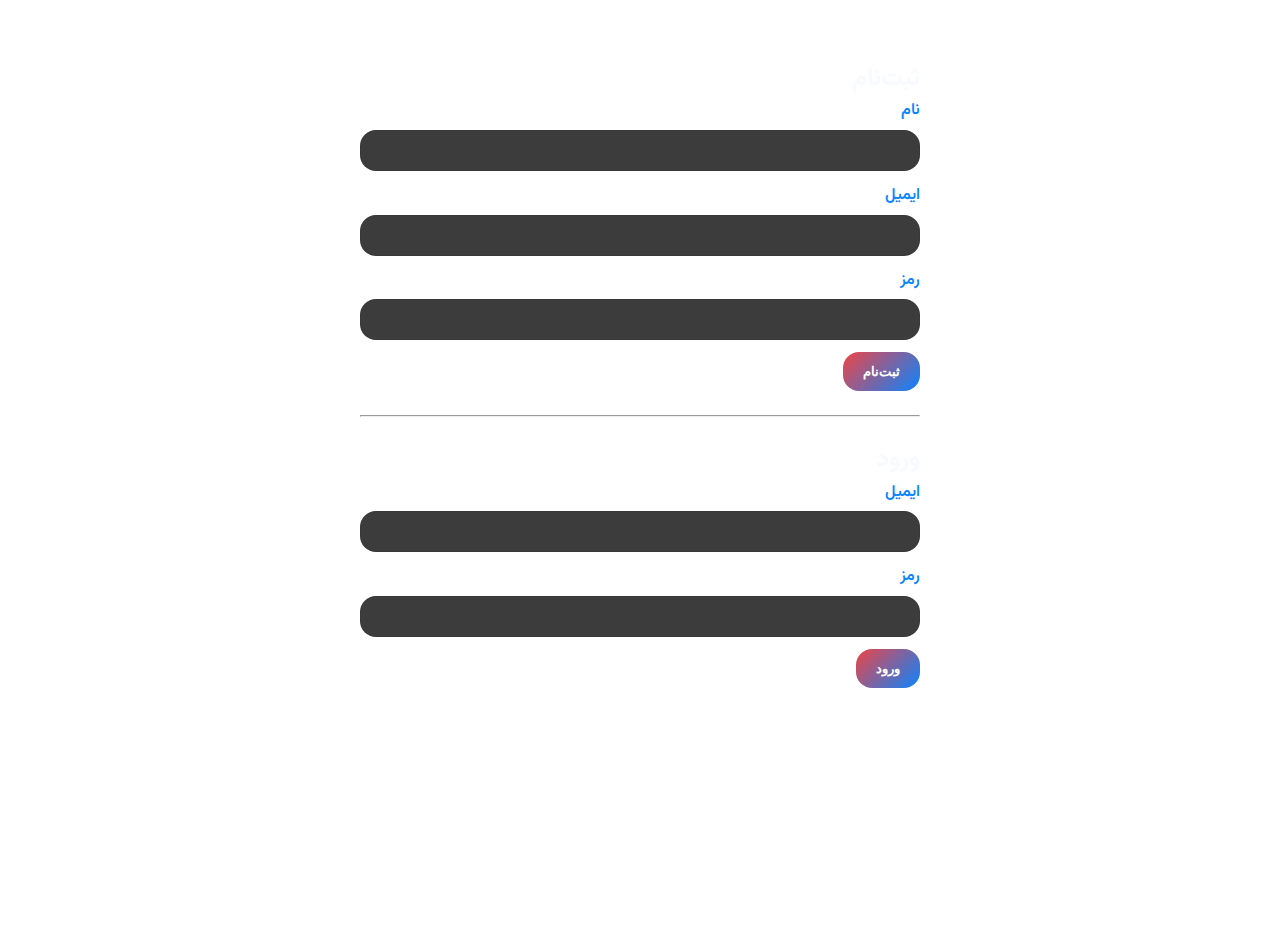
<file: auth.html>
<!doctype html>
<html lang="fa" dir="rtl">
<head>
  <meta charset="utf-8" />
  <meta name="viewport" content="width=device-width,initial-scale=1" />
  <title>ثبت‌نام / ورود</title>
  <link href="https://fonts.googleapis.com/css2?family=Vazirmatn:wght@300;400;600;700&display=swap" rel="stylesheet">
  <link rel="stylesheet" href="styles.css">
</head>
<body>
  <main style="max-width:600px;margin:40px auto;padding:20px;">
    <h2>ثبت‌نام</h2>
    <form id="registerForm">
      <label>نام</label><input name="name" required>
      <label>ایمیل</label><input name="email" type="email" required>
      <label>رمز</label><input name="password" type="password" required>
      <button type="submit" class="btn-primary">ثبت‌نام</button>
      <p id="regResult" class="muted"></p>
    </form>

    <hr style="margin:24px 0">

    <h2>ورود</h2>
    <form id="loginForm">
      <label>ایمیل</label><input name="email" type="email" required>
      <label>رمز</label><input name="password" type="password" required>
      <button type="submit" class="btn-primary">ورود</button>
      <p id="loginResult" class="muted"></p>
    </form>
  </main>

  <script>
    document.getElementById('registerForm')?.addEventListener('submit', async (e)=>{
      e.preventDefault();
      const data = Object.fromEntries(new FormData(e.target).entries());
      const res = await fetch('/api/register',{method:'POST',headers:{'Content-Type':'application/json'},body:JSON.stringify(data)});
      const j = await res.json();
      document.getElementById('regResult').textContent = res.ok ? 'ثبت‌نام موفق' : (j.error||'خطا');
    });
    document.getElementById('loginForm')?.addEventListener('submit', async (e)=>{
      e.preventDefault();
      const data = Object.fromEntries(new FormData(e.target).entries());
      const res = await fetch('/api/login',{method:'POST',headers:{'Content-Type':'application/json'},body:JSON.stringify(data)});
      const j = await res.json();
      document.getElementById('loginResult').textContent = res.ok ? 'ورود موفق' : (j.error||'خطا');
    });
  </script>
</body>
</html>
</file>
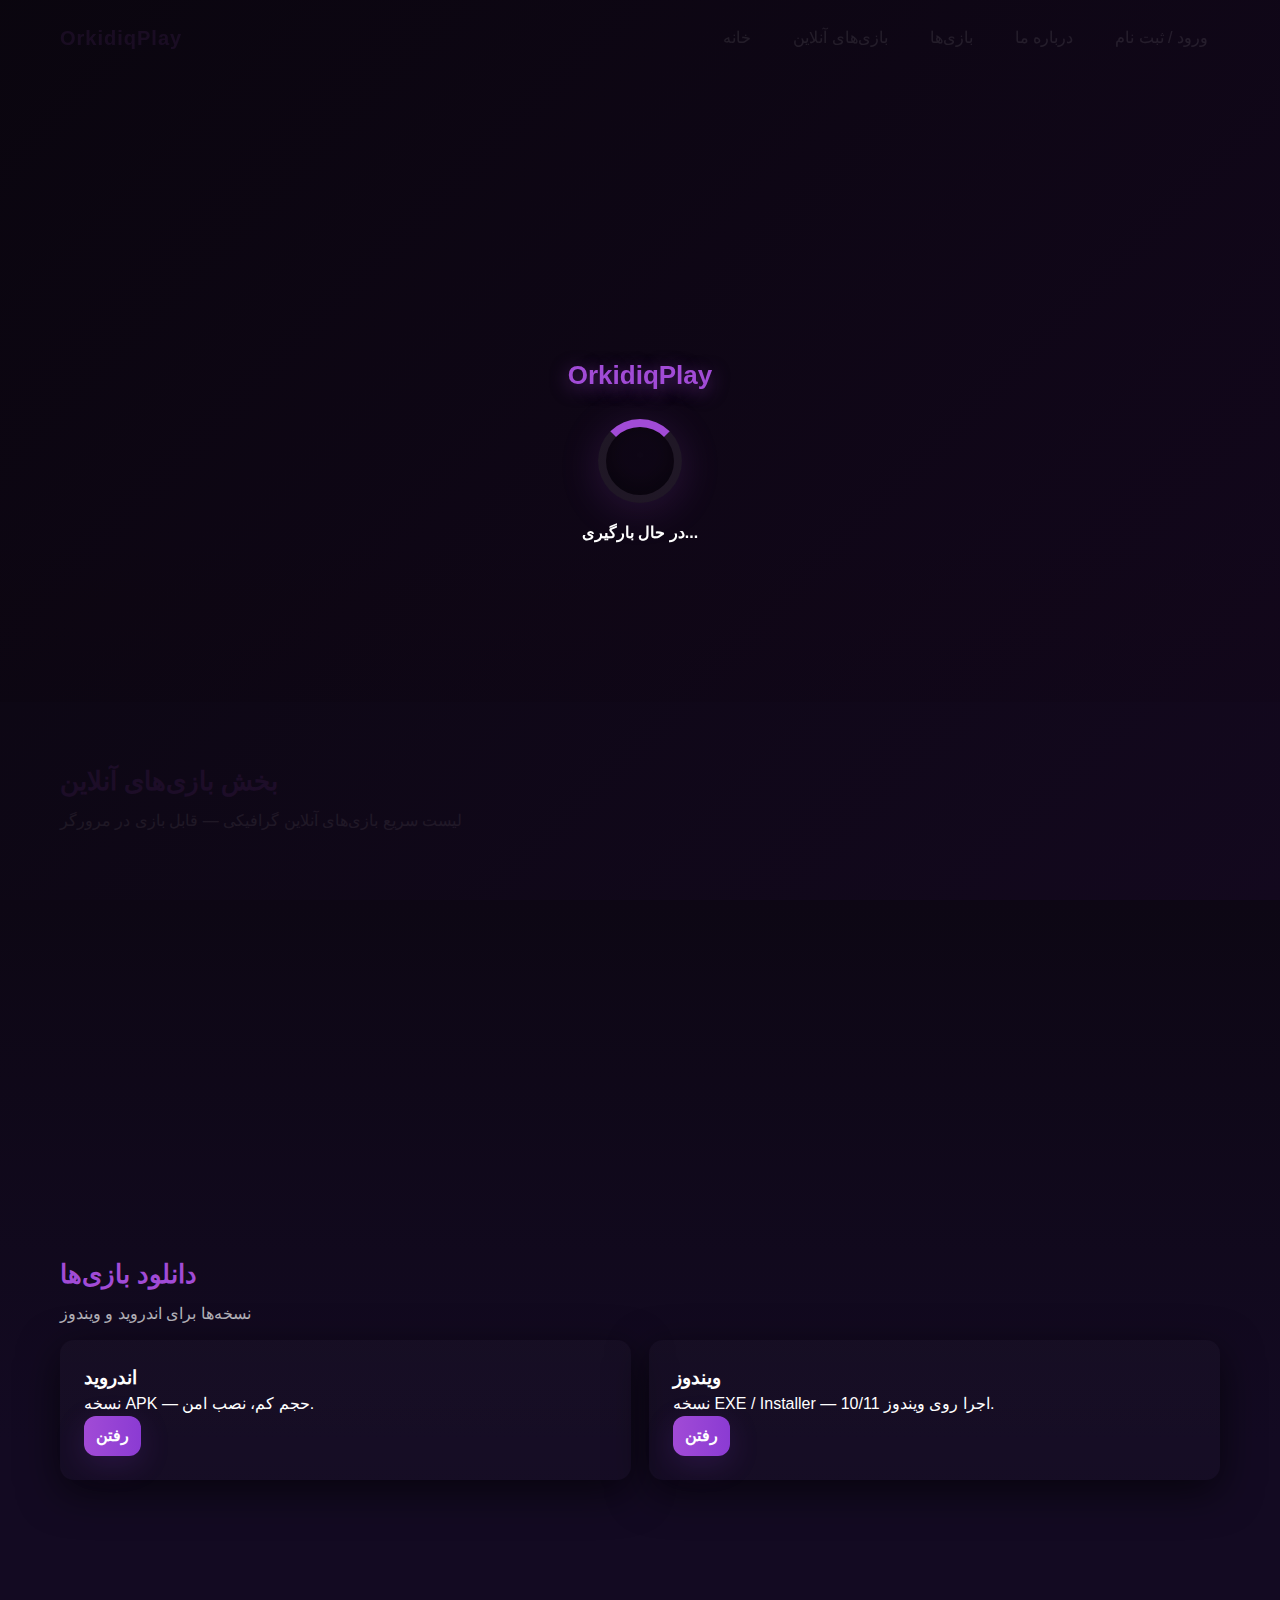
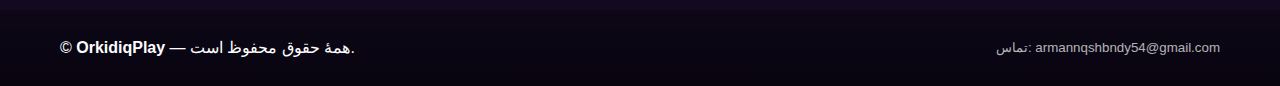
<file: index1.html>
<!doctype html>
<html lang="fa">
<head>
  <meta charset="utf-8">
  <meta name="viewport" content="width=device-width, initial-scale=1">
  <title>OrkidiqPlay — خانه</title>
  <link rel="stylesheet" href="style.css">
</head>
<body>
  <!-- Loader -->
  <div class="loader">
    <div class="loader-inner">
      <div class="loader-title">OrkidiqPlay</div>
      <div class="spinner"></div>
      <div class="loader-text">در حال بارگیری...</div>
    </div>
  </div>

  <!-- Header -->
  <header class="site-header">
    <div class="container">
      <div class="logo">OrkidiqPlay</div>
      <nav class="main-nav">
        <a href="#">خانه</a>
        <a href="#online">بازی‌های آنلاین</a>
        <a href="#games">بازی‌ها</a>
        <a href="#">درباره ما</a>
        <a href="login/login.html">ورود / ثبت نام</a>
      </nav>
      <button class="menu-btn" aria-label="باز کردن منو">☰</button>
    </div>
  </header>

  <main>
    <!-- Hero -->
    <section id="home" class="hero">
      <div class="hero-overlay"></div>
      <div class="hero-content container">
        <h1>به OrkidiqPlay خوش آمدید</h1>
        <p>مرجع بهترین بازی‌های آنلاین — نسخه‌های اندروید و ویندوز. وارد دنیای گرافیکی و جذاب ما شوید.</p>
        <div class="hero-actions">
          <a class="btn" href="#online">بازی‌های آنلاین</a>
          <a class="btn ghost" href="#games">دانلود بازی‌ها</a>
        </div>
      </div>
    </section>

    <!-- Online Games -->
    <section id="online" class="section">
      <div class="container">
        <h2>بخش بازی‌های آنلاین</h2>
        <p class="muted">لیست سریع بازی‌های آنلاین گرافیکی — قابل بازی در مرورگر</p>

        <div class="grid games-grid">
          <article class="game-card">
            <div class="thumb"><img src="./bgg.png" alt="Night 100" width="350" height="150"></div>
            <h3>Night 100 <mark>BETA</mark></h3>
            <p>بازی داستانی شب صد ام نسخه بتا</p>
            <div class="tags"><span>ویندوز</span><span>دو بعدی</span><span>اکشن</span><span>داستانی</span></div>
            <a class="btn small" href="night100/darkness.html" target="_blank">شروع بازی</a>
          </article>

          <article class="game-card">
            <div class="thumb"><img src="./adamkruner.png" alt="Admak RunnerX" width="350" height="150"></div>
            <h3>Admak RunnerX</h3>
            <p>دویدن، پرش و جمع‌آوری امتیازها.</p>
            <div class="tags"><span>ویندوز</span><span>دو بعدی</span><span>چالشی</span></div>
            <a class="btn small" href="adamak/temple.html" target="_blank">شروع بازی</a>
          </article>

          <article class="game-card">
            <div class="thumb"><img src="./carbgg.png" alt="car 2d" width="350" height="150"></div>
            <h3>Road Racer</h3>
            <p>سبقت بگیر، گاز بده، امتیاز بگیر.</p>
            <div class="tags"><span>ویندوز</span><span>دو بعدی</span><span>ماشینی</span></div>
            <a class="btn small" href="car/car2d.html" target="_blank">شروع بازی</a>
          </article>
        </div>
      </div>
    </section>

    <!-- Downloads -->
    <section id="games" class="section pb-large">
      <div class="container">
        <h2>دانلود بازی‌ها</h2>
        <p class="muted">نسخه‌ها برای اندروید و ویندوز</p>
        <div class="split">
          <div class="card os-card">
            <h3>اندروید</h3>
            <p>نسخه APK — حجم کم، نصب امن.</p>
            <a class="btn small" target="_blank" href="games/android.html">رفتن</a>
          </div>

          <div class="card os-card">
            <h3>ویندوز</h3>
            <p>نسخه EXE / Installer — اجرا روی ویندوز 10/11.</p>
            <a class="btn small" target="_blank" href="games/window.html">رفتن</a>
          </div>
        </div>
      </div>
    </section>
  </main>

  <footer class="site-footer">
    <div class="container">
      <p>© <strong>OrkidiqPlay</strong> — همهٔ حقوق محفوظ است.</p>
      <small class="muted">تماس: armannqshbndy54@gmail.com</small>
    </div>
  </footer>

  <!-- Scripts -->
  <script>
    // Loader
    setTimeout(() => {
      document.querySelector('.loader').classList.add('loaded');
    }, 5000);

    // Mobile Menu
    const btn = document.querySelector('.menu-btn');
    const nav = document.querySelector('.main-nav');
    btn?.addEventListener('click', () => nav.classList.toggle('open'));
  </script>

  <script>
    document.addEventListener('DOMContentLoaded', () => {
      const nav = document.querySelector('.main-nav');
      const userData = JSON.parse(localStorage.getItem('user'));

      if (userData && nav) {
        nav.innerHTML = `
          <a href="#">خانه</a>
          <a href="#online">بازی‌های آنلاین</a>
          <a href="#games">بازی‌ها</a>
          <a href="#">درباره ما</a>
          <div class="user-menu" style="position:relative; display:inline-block;">
            <span class="user-button" style="cursor:pointer;">👤 ${userData.username}</span>
            <div class="user-dropdown" style="display:none; position:absolute; right:0; background:rgba(0,0,0,0.9); padding:10px; border-radius:8px;">
              <a href="login/panel.html" style="color:#fff; text-decoration:none; display:block; margin-bottom:5px;">پنل کاربری</a>
              <a href="#" id="logoutBtn" style="color:#fff; text-decoration:none; display:block;">خروج</a>
            </div>
          </div>`;

        const userButton = nav.querySelector('.user-button');
        const userDropdown = nav.querySelector('.user-dropdown');

        userButton.addEventListener('click', () => {
          userDropdown.style.display = userDropdown.style.display === 'none' ? 'block' : 'none';
        });

        nav.querySelector('#logoutBtn').addEventListener('click', e => {
          e.preventDefault();
          localStorage.removeItem('user');
          location.reload();
        });
      }
    });
  </script>
</body>
</html>
</file>
<file: styles.css>
/* =======================================================
   رزومه حرفه‌ای — سبک مینیمال با رنگ‌های ایرانی
   فونت: Vazirmatn
   شامل کارت‌ها، گرید، فرم، انیمیشن
   ======================================================= */

/* ================= ROOT VARIABLES ================= */
:root {
  --font-base: "Vazirmatn", system-ui, sans-serif;
  --iran-green: #26d19e;
  --iran-red: #ef4444;
  --iran-blue: #0a84ff;
  --text-color: #f7faff;
  --muted: #64748b;
  --bg: #f8fafc;
  --card-bg: #3f3d3d59;
  --radius: 16px;
  --shadow-sm: 0 8px 20px rgba(0, 0, 0, 0.06);
  --shadow-md: 0 12px 40px rgba(0, 0, 0, 0.08);
  --ease: cubic-bezier(.2, .9, .25, 1);
}

/* ================= BASE ================= */
* {
  box-sizing: border-box;
  margin: 0;
  padding: 0;
}

html,
body {
     user-select: none; /* برای مرورگرهای مدرن */
  -webkit-user-select: none; /* برای Safari و Chrome */
  -moz-user-select: none; /* برای Firefox */
  -ms-user-select: none; /* برای IE/Edge قدیمی */
  width: 100%;
  min-height: 100vh;
  font-family: var(--font-base);
  background: transparent;
  /* پس‌زمینه توسط .back12 کنترل می‌شود */
  color: var(--text-color);
  line-height: 1.6;
  scroll-behavior: smooth;
  position: relative;
}

/* همه عناصر بلاک به پس‌زمینه نزدیک باشند */
body>* {
  position: relative;
  z-index: 1;
}

img {
  width: 100%;
  border-radius: var(--radius);
}

/* ================= HEADER ================= */
.header {
  background: rgba(73, 69, 69, 0.493);
  backdrop-filter: blur(12px);
  padding: 20px 0;
  box-shadow: var(--shadow-sm);
  position: sticky;
  top: 0;
  z-index: 50;
}

.header-container {
  display: flex;
  justify-content: space-between;
  align-items: center;
  max-width: 1100px;
  margin: auto;
  padding: 0 20px;
}

.logo {
  font-weight: 700;
  color: var(--iran-blue);
  font-size: 24px;
}

.nav-list {
  list-style: none;
  display: flex;
  gap: 18px;
}

.nav-list a {
  color: var(--text-color);
  text-decoration: none;
  font-weight: 500;
  padding: 6px 12px;
  border-radius: 12px;
  transition: all .3s var(--ease);
}

.nav-list a:hover {
  background: rgba(18, 78, 137, 0.1);
  transform: translateY(-2px);
}

/* ================= HERO ================= */
.hero {
  display: flex;
  justify-content: space-between;
  align-items: center;
  max-width: 1100px;
  margin: 40px auto;
  padding: 40px 20px;
}

.hero-text h2 {
  display: none;
  font-size: 36px;
  margin-bottom: 12px;
  color: var(--iran-blue);
}

.hero-text p {
  font-size: 16px;
  color: var(--muted);
  margin-bottom: 16px;
}

/* اسپینر */
.spinner {
  background-image: linear-gradient(135deg, rgb(186, 66, 255), rgb(0, 225, 255));
  width: 100px;
  height: 100px;
  animation: spinning 1.7s linear infinite;
  border-radius: 50%;
  filter: blur(1px);
  box-shadow: 0px -5px 20px 0px rgb(186, 66, 255), 0px 5px 20px 0px rgb(0, 225, 255);
}

.spinner1 {
  background-color: rgb(36, 36, 36);
  width: 100px;
  height: 100px;
  border-radius: 50%;
  filter: blur(10px);
}

@keyframes spinning {
  to {
    transform: rotate(360deg);
  }
}

/* ================= CARDS ================= */
.card {
  background: var(--card-bg);
  border-radius: var(--radius);
  padding: 24px;
  margin: 24px 0;
  box-shadow: var(--shadow-sm);
  animation: fadeUp .7s var(--ease) forwards;
}

.card h2 {
  color: var(--iran-green);
  margin-bottom: 14px;
  font-size: 20px;
}

/* ================= SKILLS ================= */
.skills-grid {
  display: grid;
  grid-template-columns: repeat(auto-fit, minmax(140px, 1fr));
  gap: 12px;
}

.skills-grid li {
  background: rgba(73, 69, 69, 0.493);
  padding: 12px;
  text-align: center;
  font-weight: 600;
  border-radius: var(--radius);
  box-shadow: var(--shadow-sm);
  transition: .3s var(--ease);
  text-decoration: none;
  list-style: none;
}

.skills-grid li:hover {
  transform: translateY(-4px);
  background: rgba(19, 121, 91, 0.1);
}

/* ================= PROJECTS ================= */
#custom-projects .projects-wrapper {
  display: flex;
  gap: 20px;
  flex-wrap: wrap;
  justify-content: space-between;
}

#custom-projects .custom-project {
  flex: 1 1 calc(33.333% - 20px);
  background: #f5f5f5;
  border-radius: 10px;
  overflow: hidden;
  display: flex;
  flex-direction: column;
  transition: transform 0.3s ease;
}

#custom-projects .custom-project:hover {
  transform: translateY(-5px);
}

#custom-projects .custom-project iframe {
  width: 100%;
  height: 200px;
  border: none;
}

#custom-projects .project-header {
  font-weight: 600;
  font-size: 1.1rem;
  padding: 10px;
  background: #007bff;
  color: white;
  text-align: center;
}

#custom-projects .project-footer {
  padding: 10px;
  font-size: 0.9rem;
  display: flex;
  flex-direction: column;
  gap: 5px;
}

/* Responsive for mobile */
@media screen and (max-width: 900px) {
  #custom-projects .custom-project {
    flex: 1 1 calc(50% - 20px);
  }
}

@media screen and (max-width: 600px) {
  #custom-projects .custom-project {
    flex: 1 1 100%;
  }
}

/* Mobile menu toggle */
.header nav {
  display: flex;
}

.header nav ul {
  display: flex;
  gap: 20px;
}

.header .menu-toggle {
  display: none;
  cursor: pointer;
}

.header nav.mobile-active ul {
  display: flex;
  flex-direction: column;
  gap: 10px;
}

/* Responsive menu button */
@media screen and (max-width: 768px) {
  .header nav {
    display: none;
  }

  .header .menu-toggle {
    display: block;
  }

  .header nav.mobile-active {
    display: block;
    position: absolute;
    top: 60px;
    right: 0;
    background: #fff;
    width: 200px;
    box-shadow: 0 5px 15px rgba(0, 0, 0, 0.2);
    padding: 10px;
    border-radius: 10px;
  }
}

/* ================= CONTACT ================= */
form label {
  display: block;
  font-weight: 600;
  margin-bottom: 6px;
  color: var(--iran-blue);
}

form input,
form textarea {
  width: 100%;
  padding: 12px;
  border-radius: var(--radius);
  border: 1px solid rgba(0, 0, 0, 0.06);
  margin-bottom: 12px;
  transition: all .3s var(--ease);
  background-color: #3c3c3c;
  color: white;
}

form input:focus,
form textarea:focus {
  outline: none;
  box-shadow: var(--shadow-md);
  transform: translateY(-2px);
}

/* دکمه اصلی */
.btn-primary {
  background: linear-gradient(135deg, var(--iran-red), var(--iran-blue));
  color: #fff;
  padding: 12px 20px;
  border: none;
  border-radius: var(--radius);
  cursor: pointer;
  font-weight: 600;
  transition: all .3s var(--ease);
}

.btn-primary:hover {
  transform: translateY(-3px) scale(1.03);
  box-shadow: var(--shadow-md);
}

.btn-pulse {
  position: relative;
  overflow: hidden;
}

.btn-pulse::before {
  content: "";
  position: absolute;
  inset: 0;
  background: radial-gradient(circle at 10% 10%, rgba(255, 255, 255, 0.15), rgba(255, 255, 255, 0));
  opacity: 0;
  transition: opacity .35s;
}

.btn-pulse:hover::before {
  opacity: 1;
}

/* ================= FOOTER ================= */
.site-footer {
  text-align: center;
  padding: 28px 20px;
  margin-top: 40px;
  color: var(--muted);
}

/* ================= ANIMATIONS ================= */
@keyframes fadeUp {
  0% {
    opacity: 0;
    transform: translateY(20px);
  }

  100% {
    opacity: 1;
    transform: none;
  }
}

.fade-up {
  opacity: 0;
  transform: translateY(20px);
  animation: fadeUp .7s var(--ease) forwards;
}

.fade-up.delay-1 {
  animation-delay: .1s;
}

.fade-up.delay-2 {
  animation-delay: .2s;
}

.fade-up.delay-3 {
  animation-delay: .3s;
}

/* ================= MEDIA QUERIES ================= */
@media(max-width:900px) {
  .hero {
    flex-direction: column;
    text-align: center;
    gap: 20px;
  }

  .nav-list {
    flex-direction: column;
    gap: 12px;
    margin-top: 12px;
  }
}

@media(max-width:600px) {
  .skills-grid {
    grid-template-columns: 1fr;
  }

  .projects-grid {
    grid-template-columns: 1fr;
  }
}

/* ================= BACKGROUND ================= */
/* From Uiverse.io by csemszepp */
.back12 {
  position: fixed;
  top: 0;
  left: 0;
  z-index: -1;
  width: 100%;
  min-height: 100vh;
  --s: 200px;
  --c1: #1d1d1d;
  --c2: #4e4f51;
  --c3: #3c3c3c;
  background: repeating-conic-gradient(from 30deg,
      #0000 0 120deg,
      var(--c3) 0 180deg) calc(0.5 * var(--s)) calc(0.5 * var(--s) * 0.577),
    repeating-conic-gradient(from 30deg,
      var(--c1) 0 60deg,
      var(--c2) 0 120deg,
      var(--c3) 0 180deg);
  background-size: var(--s) calc(var(--s) * 0.577);
}

/* ================= LOADER FULLSCREEN ================= */
.loader-wrapper {
  position: fixed;
  top: 0;
  left: 0;
  width: 100%;
  height: 100%;
  background: rgba(0, 0, 0, 0.5);
  /* شیشه‌ای */
  backdrop-filter: blur(8px);
  display: flex;
  flex-direction: column;
  justify-content: center;
  align-items: center;
  z-index: 9999;
}

/* لودر اصلی (از کد شما) */
.loader {
  width: 48px;
  height: 48px;
  background: #353535;
  display: block;
  margin: 20px auto;
  position: relative;
  box-sizing: border-box;
  animation: rotationBack 1s ease-in-out infinite reverse;
}

.loader::before {
  content: '';
  box-sizing: border-box;
  left: 0;
  top: 0;
  transform: rotate(45deg);
  position: absolute;
  width: 48px;
  height: 48px;
  background: #2e2e2e;
  box-shadow: 0 0 5px rgba(0, 0, 0, 0.15);
}

.loader::after {
  content: '';
  box-sizing: border-box;
  width: 32px;
  height: 32px;
  border-radius: 50%;
  position: absolute;
  left: 50%;
  top: 50%;
  background: rgb(0, 0, 0);
  transform: translate(-50%, -50%);
  box-shadow: 0 0 5px rgba(0, 0, 0, 0.15);
}

@keyframes rotationBack {
  0% {
    transform: rotate(0deg);
  }

  100% {
    transform: rotate(-360deg);
  }
}

/* متن زیر لودر */
.loader-text {
  color: #ffffff;
  font-size: 16px;
  font-weight: 600;
  font-family: 'Vazirmatn', sans-serif;
  margin-top: 15px;
  text-shadow: 0 0 8px rgba(0, 0, 0, 0.5);
}

/* From Uiverse.io by Nawsome */
.wheel-and-hamster {
  --dur: 1s;
  position: relative;
  width: 12em;
  height: 12em;
  font-size: 14px;
}

.wheel,
.hamster,
.hamster div,
.spoke {
  position: absolute;
}

.wheel,
.spoke {
  border-radius: 50%;
  top: 0;
  left: 0;
  width: 100%;
  height: 100%;
}

.wheel {
  background: radial-gradient(100% 100% at center, hsla(0, 0%, 60%, 0) 47.8%, hsl(0, 0%, 60%) 48%);
  z-index: 2;
}

.hamster {
  animation: hamster var(--dur) ease-in-out infinite;
  top: 50%;
  left: calc(50% - 3.5em);
  width: 7em;
  height: 3.75em;
  transform: rotate(4deg) translate(-0.8em, 1.85em);
  transform-origin: 50% 0;
  z-index: 1;
}

.hamster__head {
  animation: hamsterHead var(--dur) ease-in-out infinite;
  background: hsl(30, 90%, 55%);
  border-radius: 70% 30% 0 100% / 40% 25% 25% 60%;
  box-shadow: 0 -0.25em 0 hsl(30, 90%, 80%) inset,
    0.75em -1.55em 0 hsl(30, 90%, 90%) inset;
  top: 0;
  left: -2em;
  width: 2.75em;
  height: 2.5em;
  transform-origin: 100% 50%;
}

.hamster__ear {
  animation: hamsterEar var(--dur) ease-in-out infinite;
  background: hsl(0, 90%, 85%);
  border-radius: 50%;
  box-shadow: -0.25em 0 hsl(30, 90%, 55%) inset;
  top: -0.25em;
  right: -0.25em;
  width: 0.75em;
  height: 0.75em;
  transform-origin: 50% 75%;
}

.hamster__eye {
  animation: hamsterEye var(--dur) linear infinite;
  background-color: hsl(0, 0%, 0%);
  border-radius: 50%;
  top: 0.375em;
  left: 1.25em;
  width: 0.5em;
  height: 0.5em;
}

.hamster__nose {
  background: hsl(0, 90%, 75%);
  border-radius: 35% 65% 85% 15% / 70% 50% 50% 30%;
  top: 0.75em;
  left: 0;
  width: 0.2em;
  height: 0.25em;
}

.hamster__body {
  animation: hamsterBody var(--dur) ease-in-out infinite;
  background: hsl(30, 90%, 90%);
  border-radius: 50% 30% 50% 30% / 15% 60% 40% 40%;
  box-shadow: 0.1em 0.75em 0 hsl(30, 90%, 55%) inset,
    0.15em -0.5em 0 hsl(30, 90%, 80%) inset;
  top: 0.25em;
  left: 2em;
  width: 4.5em;
  height: 3em;
  transform-origin: 17% 50%;
  transform-style: preserve-3d;
}

.hamster__limb--fr,
.hamster__limb--fl {
  clip-path: polygon(0 0, 100% 0, 70% 80%, 60% 100%, 0% 100%, 40% 80%);
  top: 2em;
  left: 0.5em;
  width: 1em;
  height: 1.5em;
  transform-origin: 50% 0;
}

.hamster__limb--fr {
  animation: hamsterFRLimb var(--dur) linear infinite;
  background: linear-gradient(hsl(30, 90%, 80%) 80%, hsl(0, 90%, 75%) 80%);
  transform: rotate(15deg) translateZ(-1px);
}

.hamster__limb--fl {
  animation: hamsterFLLimb var(--dur) linear infinite;
  background: linear-gradient(hsl(30, 90%, 90%) 80%, hsl(0, 90%, 85%) 80%);
  transform: rotate(15deg);
}

.hamster__limb--br,
.hamster__limb--bl {
  border-radius: 0.75em 0.75em 0 0;
  clip-path: polygon(0 0, 100% 0, 100% 30%, 70% 90%, 70% 100%, 30% 100%, 40% 90%, 0% 30%);
  top: 1em;
  left: 2.8em;
  width: 1.5em;
  height: 2.5em;
  transform-origin: 50% 30%;
}

.hamster__limb--br {
  animation: hamsterBRLimb var(--dur) linear infinite;
  background: linear-gradient(hsl(30, 90%, 80%) 90%, hsl(0, 90%, 75%) 90%);
  transform: rotate(-25deg) translateZ(-1px);
}

.hamster__limb--bl {
  animation: hamsterBLLimb var(--dur) linear infinite;
  background: linear-gradient(hsl(30, 90%, 90%) 90%, hsl(0, 90%, 85%) 90%);
  transform: rotate(-25deg);
}

.hamster__tail {
  animation: hamsterTail var(--dur) linear infinite;
  background: hsl(0, 90%, 85%);
  border-radius: 0.25em 50% 50% 0.25em;
  box-shadow: 0 -0.2em 0 hsl(0, 90%, 75%) inset;
  top: 1.5em;
  right: -0.5em;
  width: 1em;
  height: 0.5em;
  transform: rotate(30deg) translateZ(-1px);
  transform-origin: 0.25em 0.25em;
}

.spoke {
  animation: spoke var(--dur) linear infinite;
  background: radial-gradient(100% 100% at center, hsl(0, 0%, 60%) 4.8%, hsla(0, 0%, 60%, 0) 5%),
    linear-gradient(hsla(0, 0%, 55%, 0) 46.9%, hsl(0, 0%, 65%) 47% 52.9%, hsla(0, 0%, 65%, 0) 53%) 50% 50% / 99% 99% no-repeat;
}

/* Animations */
@keyframes hamster {

  from,
  to {
    transform: rotate(4deg) translate(-0.8em, 1.85em);
  }

  50% {
    transform: rotate(0) translate(-0.8em, 1.85em);
  }
}

@keyframes hamsterHead {

  from,
  25%,
  50%,
  75%,
  to {
    transform: rotate(0);
  }

  12.5%,
  37.5%,
  62.5%,
  87.5% {
    transform: rotate(8deg);
  }
}

@keyframes hamsterEye {

  from,
  90%,
  to {
    transform: scaleY(1);
  }

  95% {
    transform: scaleY(0);
  }
}

@keyframes hamsterEar {

  from,
  25%,
  50%,
  75%,
  to {
    transform: rotate(0);
  }

  12.5%,
  37.5%,
  62.5%,
  87.5% {
    transform: rotate(12deg);
  }
}

@keyframes hamsterBody {

  from,
  25%,
  50%,
  75%,
  to {
    transform: rotate(0);
  }

  12.5%,
  37.5%,
  62.5%,
  87.5% {
    transform: rotate(-2deg);
  }
}

@keyframes hamsterFRLimb {

  from,
  25%,
  50%,
  75%,
  to {
    transform: rotate(50deg) translateZ(-1px);
  }

  12.5%,
  37.5%,
  62.5%,
  87.5% {
    transform: rotate(-30deg) translateZ(-1px);
  }
}

@keyframes hamsterFLLimb {

  from,
  25%,
  50%,
  75%,
  to {
    transform: rotate(-30deg);
  }

  12.5%,
  37.5%,
  62.5%,
  87.5% {
    transform: rotate(50deg);
  }
}

@keyframes hamsterBRLimb {

  from,
  25%,
  50%,
  75%,
  to {
    transform: rotate(-60deg) translateZ(-1px);
  }

  12.5%,
  37.5%,
  62.5%,
  87.5% {
    transform: rotate(20deg) translateZ(-1px);
  }
}

@keyframes hamsterBLLimb {

  from,
  25%,
  50%,
  75%,
  to {
    transform: rotate(20deg);
  }

  12.5%,
  37.5%,
  62.5%,
  87.5% {
    transform: rotate(-60deg);
  }
}

@keyframes hamsterTail {

  from,
  25%,
  50%,
  75%,
  to {
    transform: rotate(30deg) translateZ(-1px);
  }

  12.5%,
  37.5%,
  62.5%,
  87.5% {
    transform: rotate(10deg) translateZ(-1px);
  }
}

@keyframes spoke {
  from {
    transform: rotate(0);
  }

  to {
    transform: rotate(-1turn);
  }
}

/* From Uiverse.io by BlackisPlay */
#ghost {
  position: relative;
  scale: 0.8;
}

#red {
  animation: upNDown infinite 0.5s;
  position: relative;
  width: 140px;
  height: 140px;
  display: grid;
  grid-template-columns: repeat(14, 1fr);
  grid-template-rows: repeat(14, 1fr);
  grid-column-gap: 0px;
  grid-row-gap: 0px;
  grid-template-areas:
    "a1  a2  a3  a4  a5  top0  top0  top0  top0  a10 a11 a12 a13 a14"
    "b1  b2  b3  top1 top1 top1 top1 top1 top1 top1 top1 b12 b13 b14"
    "c1 c2 top2 top2 top2 top2 top2 top2 top2 top2 top2 top2 c13 c14"
    "d1 top3 top3 top3 top3 top3 top3 top3 top3 top3 top3 top3 top3 d14"
    "e1 top3 top3 top3 top3 top3 top3 top3 top3 top3 top3 top3 top3 e14"
    "f1 top3 top3 top3 top3 top3 top3 top3 top3 top3 top3 top3 top3 f14"
    "top4 top4 top4 top4 top4 top4 top4 top4 top4 top4 top4 top4 top4 top4"
    "top4 top4 top4 top4 top4 top4 top4 top4 top4 top4 top4 top4 top4 top4"
    "top4 top4 top4 top4 top4 top4 top4 top4 top4 top4 top4 top4 top4 top4"
    "top4 top4 top4 top4 top4 top4 top4 top4 top4 top4 top4 top4 top4 top4"
    "top4 top4 top4 top4 top4 top4 top4 top4 top4 top4 top4 top4 top4 top4"
    "top4 top4 top4 top4 top4 top4 top4 top4 top4 top4 top4 top4 top4 top4"
    "st0 st0 an4 st1 an7 st2 an10 an10 st3 an13 st4 an16 st5 st5"
    "an1 an2 an3 an5 an6 an8 an9 an9 an11 an12 an14 an15 an17 an18";
}

@keyframes upNDown {

  0%,
  49% {
    transform: translateY(0px);
  }

  50%,
  100% {
    transform: translateY(-10px);
  }
}

#top0,
#top1,
#top2,
#top3,
#top4,
#st0,
#st1,
#st2,
#st3,
#st4,
#st5 {
  background-color: rgb(0, 225, 255);
}

#top0 {
  grid-area: top0;
}

#top1 {
  grid-area: top1;
}

#top2 {
  grid-area: top2;
}

#top3 {
  grid-area: top3;
}

#top4 {
  grid-area: top4;
}

#st0 {
  grid-area: st0;
}

#st1 {
  grid-area: st1;
}

#st2 {
  grid-area: st2;
}

#st3 {
  grid-area: st3;
}

#st4 {
  grid-area: st4;
}

#st5 {
  grid-area: st5;
}

#an1 {
  grid-area: an1;
  animation: flicker0 infinite 0.5s;
}

#an18 {
  grid-area: an18;
  animation: flicker0 infinite 0.5s;
}

#an2 {
  grid-area: an2;
  animation: flicker1 infinite 0.5s;
}

#an17 {
  grid-area: an17;
  animation: flicker1 infinite 0.5s;
}

#an3 {
  grid-area: an3;
  animation: flicker1 infinite 0.5s;
}

#an16 {
  grid-area: an16;
  animation: flicker1 infinite 0.5s;
}

#an4 {
  grid-area: an4;
  animation: flicker1 infinite 0.5s;
}

#an15 {
  grid-area: an15;
  animation: flicker1 infinite 0.5s;
}

#an6 {
  grid-area: an6;
  animation: flicker0 infinite 0.5s;
}

#an12 {
  grid-area: an12;
  animation: flicker0 infinite 0.5s;
}

#an7 {
  grid-area: an7;
  animation: flicker0 infinite 0.5s;
}

#an13 {
  grid-area: an13;
  animation: flicker0 infinite 0.5s;
}

#an9 {
  grid-area: an9;
  animation: flicker1 infinite 0.5s;
}

#an10 {
  grid-area: an10;
  animation: flicker1 infinite 0.5s;
}

#an8 {
  grid-area: an8;
  animation: flicker0 infinite 0.5s;
}

#an11 {
  grid-area: an11;
  animation: flicker0 infinite 0.5s;
}

@keyframes flicker0 {

  0%,
  49% {
    background-color: rgb(0, 119, 255);
  }

  50%,
  100% {
    background-color: transparent;
  }
}

@keyframes flicker1 {

  0%,
  49% {
    background-color: transparent;
  }

  50%,
  100% {
    background-color: rgb(0, 89, 255);
  }
}

#eye {
  width: 40px;
  height: 50px;
  position: absolute;
  top: 30px;
  left: 10px;
}

#eye::before {
  content: "";
  background-color: white;
  width: 20px;
  height: 50px;
  transform: translateX(10px);
  display: block;
  position: absolute;
}

#eye::after {
  content: "";
  background-color: white;
  width: 40px;
  height: 30px;
  transform: translateY(10px);
  display: block;
  position: absolute;
}

#eye1 {
  width: 40px;
  height: 50px;
  position: absolute;
  top: 30px;
  right: 30px;
}

#eye1::before {
  content: "";
  background-color: white;
  width: 20px;
  height: 50px;
  transform: translateX(10px);
  display: block;
  position: absolute;
}

#eye1::after {
  content: "";
  background-color: white;
  width: 40px;
  height: 30px;
  transform: translateY(10px);
  display: block;
  position: absolute;
}

#pupil {
  width: 20px;
  height: 20px;
  background-color: blue;
  position: absolute;
  top: 50px;
  left: 10px;
  z-index: 1;
  animation: eyesMovement infinite 3s;
}

#pupil1 {
  width: 20px;
  height: 20px;
  background-color: blue;
  position: absolute;
  top: 50px;
  right: 50px;
  z-index: 1;
  animation: eyesMovement infinite 3s;
}

@keyframes eyesMovement {

  0%,
  49% {
    transform: translateX(0px);
  }

  50%,
  99% {
    transform: translateX(10px);
  }

  100% {
    transform: translateX(0px);
  }
}

#shadow {
  background-color: black;
  width: 140px;
  height: 140px;
  position: absolute;
  border-radius: 50%;
  transform: rotateX(80deg);
  filter: blur(20px);
  top: 80%;
  animation: shadowMovement infinite 0.5s;
}

@keyframes shadowMovement {

  0%,
  49% {
    opacity: 0.5;
  }

  50%,
  100% {
    opacity: 0.2;
  }
}

.project-preview {
  position: relative;
  height: 180px;
  background: transparent;
  cursor: pointer;
}

.show-btn {
  position: absolute;
  inset: 0;
  background: rgba(0, 0, 0, 0.6);
  color: white;
  font-size: 18px;
  display: flex;
  align-items: center;
  justify-content: center;
  opacity: 0;
  transform: scale(0.95);
  transition: all 0.25s ease;
  border-radius: 12px;
}

.project-preview:hover .show-btn {
  opacity: 1;
  transform: scale(1);
}




.preview-box {
  position: relative;
  height: 150px;
  overflow: hidden;
  cursor: pointer;
}

.preview-box iframe {
  width: 150%;
  height: 100%;
  border: none;
  pointer-events: none;
  transform: scale(0.7);
  transform-origin: top right;
}

.preview-overlay {
  position: absolute;
  inset: 0;
  background: rgba(0, 0, 0, 0.4);
  color: white;
  font-weight: bold;
  display: flex;
  align-items: center;
  justify-content: center;
  opacity: 0;
  transition: .3s ease;
}

.preview-box:hover .preview-overlay {
  opacity: 1;
}

.site-modal {
  position: fixed;
  inset: 0;
  background: rgba(0, 0, 0, 0.7);
  backdrop-filter: blur(6px);
  display: none;
  justify-content: center;
  align-items: center;
  z-index: 9999;
}

.site-modal.active {
  display: flex;
}

.modal-content {
  background: #111;
  width: 90%;
  max-width: 900px;
  height: 80vh;
  border-radius: 16px;
  position: relative;
  overflow: hidden;
}

.modal-content iframe {
  width: 100%;
  height: 100%;
  border: none;
}

.close-modal {
  position: absolute;
  top: 10px;
  right: 15px;
  background: #ef4444;
  color: white;
  border: none;
  font-size: 22px;
  width: 36px;
  height: 36px;
  border-radius: 50%;
  cursor: pointer;
}


/* From Uiverse.io by arthur_6104 */
.browser {
  width: 300px;
  height: 250px;
  background: lightgrey;
  border-radius: 7px;
  display: flex;
  flex-direction: column;
  overflow: hidden;
  position: relative;
  box-shadow: 5px 5px 10px rgba(31, 31, 31, 0.245);
}

/* tabs-head */
.tabs-head {
  background-color: #353535;
  height: 40px;
  display: flex;
  justify-content: space-between;
  align-items: end;
  padding-left: 20px;
}

.tabs-head .tab-open {
  width: 100px;
  height: 34px;
  border-radius: 7px 7px 0 0;
  background-color: #515151;
  display: flex;
  gap: 5px;
  align-items: start;
  justify-content: space-between;
  padding: 4px 8px;
  position: relative;
}

.tabs-head .tab-open .close-tab {
  color: #fff;
  font-size: 9px;
  padding: 1px 4px 1px 4px;
  border-radius: 50%;
  cursor: default;
}

.tabs-head .tab-open .close-tab:hover {
  background-color: #5d5d5d;
}

.tabs-head .tab-open .rounded-l {
  position: absolute;
  background-color: #515151;
  width: 20px;
  height: 24px;
  top: 0;
  right: 0;
  transform: translate(100%);
  overflow: hidden;
}

.tabs-head .tab-open .rounded-l .mask-round {
  width: 100%;
  height: 100%;
  background-color: #353535;
  border-radius: 0 0 0 7px;
}

.tabs-head .tab-open .rounded-r {
  position: absolute;
  background-color: #515151;
  width: 20px;
  height: 24px;
  top: 0;
  left: 0;
  transform: translate(-100%);
  overflow: hidden;
}

.tabs-head .tab-open .rounded-r .mask-round {
  width: 100%;
  height: 100%;
  background-color: #353535;
  border-radius: 0 0 7px 0;
}

.tabs-head .tab-open span {
  color: #fff;
  font-size: 10px;
}

.tabs-head .window-opt {
  display: flex;
}

.tabs-head .window-opt button {
  height: 30px;
  width: 30px;
  border: none;
  background-color: transparent;
  transition: 0.1s ease-out;
  color: #fff;
  margin-bottom: 10px;
}

.tabs-head .window-opt button:hover {
  background-color: #515151c8;
}

.tabs-head .window-opt .window-close:hover {
  background-color: rgb(255, 52, 52);
}

/* head-browser */
.head-browser {
  position: absolute;
  top: 30px;
  width: 100%;
  height: 40px;
  background-color: #515151;
  padding: 7px;
  display: flex;
  border-radius: 7px 7px 0 0;
  gap: 5px;
}

.head-browser input {
  background-color: #3b3b3b;
  border: 2px solid transparent;
  height: 100%;
  border-radius: 20px;
  outline: none;
  color: #fff;
  padding: 0 15px;
  flex: 1;
  transition: 0.2s ease-in-out;
}

.head-browser input:hover {
  background-color: #5d5d5d;
}

.head-browser input:focus {
  border-color: rgb(173, 214, 255);
  background-color: #3b3b3b;
  transition: none;
}

.head-browser input::placeholder {
  color: #fff;
}

.head-browser button {
  width: 27px;
  height: 25px;
  border: none;
  background-color: transparent;
  color: #fff;
  border-radius: 50%;
  transition: 0.2s ease-in-out;
}

.head-browser button:disabled {
  opacity: 0.4;
}

.head-browser button:hover {
  background-color: #5d5d5d;
}

.head-browser button:disabled:hover {
  background-color: transparent;
}

.head-browser .star {
  color: #fff;
  position: absolute;
  right: 45px;
  top: 50%;
  transform: translateY(-50%);
  font-size: 15px;
  opacity: 0.7;
  height: 18px;
  width: 19px;
  display: flex;
  align-items: center;
  justify-content: center;
  padding-bottom: 3px;
}

/* ================= Mobile Responsive ================= */
@media (max-width: 768px) {

  /* کوچک شدن هدر */
  .header {
    padding: 0px 0px;
  }

  .logo {
    font-size: 14px;
  }

  .header-container {
    flex-direction: row;
    justify-content: space-between;
    align-items: center;
  }

  .nav-list {
    display: flex;
    gap: 8px;
  }

  .nav-list li a {
    font-size: 5px;
    padding: 3px 5px;
  }

  /* کوچیک شدن سکشن هیرو */
  .hero {
    flex-direction: column;
    padding: 10px;
    text-align: center;
  }

  .hero h2 {
    font-size: 16px;
  }

  .hero p {
    font-size: 12px;
    line-height: 1.6;
  }

  /* کوچیک شدن متن کارت‌ها */
  .card h2 {
    font-size: 14px;
  }

  .card p,
  .card li {
    font-size: 12px;
  }

  /* مهارت‌ها کنار هم و جمع‌وجور */
  .skills-grid {
    display: grid;
    grid-template-columns: repeat(3, 1fr);
    gap: 5px;
    font-size: 11px;
  }

  /* فرم تماس جمع‌وجور */
  input,
  textarea {
    font-size: 12px;
    padding: 6px;
  }

  button {
    font-size: 12px;
    padding: 6px 12px;
  }

  /* فوتر کوچک‌تر */
  .site-footer p {
    font-size: 11px;
  }
}




/* ========== MODAL PRO ========== */
.site-modal {
  position: fixed;
  inset: 0;
  background: rgba(0, 0, 0, 0.75);
  backdrop-filter: blur(6px);
  display: none;
  align-items: center;
  justify-content: center;
  z-index: 9999;
  animation: modalFadeIn 0.35s ease;
}

.site-modal.active {
  display: flex;
}

@keyframes modalFadeIn {
  from {
    opacity: 0;
  }

  to {
    opacity: 1;
  }
}

.site-modal-box {
  width: 94%;
  max-width: 1200px;
  height: 92vh;
  background: #0e0e0e;
  border-radius: 20px;
  position: relative;
  overflow: hidden;
  box-shadow: 0 0 80px rgba(0, 0, 0, 0.8),
    0 0 0 1px rgba(255, 255, 255, 0.05);
  transform: scale(0.95);
  animation: modalZoomIn 0.35s ease forwards;
}

@keyframes modalZoomIn {
  to {
    transform: scale(1);
  }
}

.site-modal-box iframe {
  width: 100%;
  height: 100%;
  border: none;
  background: #fff;
}

/* Close button (X) */
.site-modal-close {
  position: absolute;
  top: 14px;
  left: 14px;
  width: 44px;
  height: 44px;
  background: rgba(0, 0, 0, 0.6);
  color: #fff;
  font-size: 26px;
  border: 1px solid rgba(255, 255, 255, 0.15);
  border-radius: 50%;
  cursor: pointer;
  z-index: 20;
  transition: .25s ease;
}

.site-modal-close:hover {
  background: #ff3b3b;
  transform: rotate(90deg) scale(1.1);
}

.open-site-modal {

  padding: 10px 24px;
  background: linear-gradient(135deg, #7c7cff, #5f5fff);
  color: white;
  border: none;
  border-radius: 10px;
  font-family: Vazirmatn;
  font-size: 15px;
  cursor: pointer;
  box-shadow: 0 10px 30px rgba(102, 102, 255, .35);
  transition: all .25s ease;
}

.open-site-modal:hover {
  transform: translateY(-2px) scale(1.03);
  box-shadow: 0 14px 40px rgba(102, 102, 255, .45);
}

.open-site-modal:active {
  transform: scale(.96);
}

/* ===== منوی موبایل ===== */
.menu-toggle {
  display: none;
  font-size: 1.8rem;
  cursor: pointer;
  direction: ltr;
}

.mobile-menu {
  display: none;
  flex-direction: column;
  background-color: var(--iran-blue);
  text-align: center;
}

.mobile-menu a {
  color: #fff;
  text-decoration: none;
  padding: 1rem;
  border-top: 1px solid rgba(255, 255, 255, 0.2);
}

.mobile-menu a:hover {
  background-color: #003669;
}

.mobile-menu.active {
  display: flex;
}

/* ===== واکنش‌گرا ===== */
@media (max-width: 768px) {

  .nav-links,
  .auth-buttons {
    display: none;
  }

  .scene {
    display: none;
  }

  .header h1 {
    font-size: 20px;
    position: relative;
    top: 23px;
  }

  .menu-toggle {
    display: inline-block;
    position: relative;
    top: -10px;
    left: 10px;
  }

  .hero-content h1 {
    font-size: 2rem;
  }

  .hero-content p {
    font-size: 1rem;
  }

  .hero-text h2 {
    display: block;
    font-size: 30px;
    margin-bottom: 12px;
    color: var(--iran-blue);
  }
}




/* From Uiverse.io by Mike11jr */
.scene {
  width: 10em;
  justify-content: center;
  align-items: center;
  
}

.cube {
  color: #ccc;
  cursor: pointer;
  font-family: 'Roboto', sans-serif;
  transition: all 0.85s cubic-bezier(.17, .67, .14, .93);
  transform-style: preserve-3d;
  transform-origin: 100% 50%;
  width: 10em;
  height: 4em;
  
}

.cube:hover {
  transform: rotateX(-90deg);
}

.side {
  box-sizing: border-box;
  position: absolute;
  display: inline-block;
  height: 4em;
  width: 15em;
  text-align: center;
  text-transform: uppercase;
  padding-top: 1.5em;
  font-weight: bold;
  font-size: 20px;
  
}

.top {
  background: wheat;
  font-family: var(--font-base);
  color: #222229;
  transform: rotateX(90deg) translate3d(0, 0, 2em);
  box-shadow: inset 0 0 0 5px #03256e;
}

.front {
  background: #222229;
  color: #fff;
  box-shadow: inset 0 0 0 5px #03256e;
  transform: translate3d(0, 0, 2em);
}


/* From Uiverse.io by Praashoo7 */
.main {
  direction: ltr;
  display: flex;
  flex-direction: column;
  gap: 0.5em;
}

.up {
  display: flex;
  flex-direction: row;
  gap: 0.5em;
}

.down {
  display: flex;
  flex-direction: row;
  gap: 0.5em;
}

.card1 {
  width: 90px;
  height: 90px;
  outline: none;
  border: none;
  background: white;
  border-radius: 90px 5px 5px 5px;
  box-shadow: rgba(50, 50, 93, 0.25) 0px 2px 5px -1px, rgba(0, 0, 0, 0.3) 0px 1px 3px -1px;
  transition: .2s ease-in-out;
}

.instagram {
  margin-top: 1.5em;
  margin-left: 1.2em;
  fill: #cc39a4;
}

.card2 {
  width: 90px;
  height: 90px;
  outline: none;
  border: none;
  background: white;
  border-radius: 5px 90px 5px 5px;
  box-shadow: rgba(50, 50, 93, 0.25) 0px 2px 5px -1px, rgba(0, 0, 0, 0.3) 0px 1px 3px -1px;
  transition: .2s ease-in-out;
}

.twitter {
  margin-top: 1.5em;
  margin-left: -.9em;
  fill: #03A9F4;
}

.card3 {
  width: 90px;
  height: 90px;
  outline: none;
  border: none;
  background: white;
  border-radius: 5px 5px 5px 90px;
  box-shadow: rgba(50, 50, 93, 0.25) 0px 2px 5px -1px, rgba(0, 0, 0, 0.3) 0px 1px 3px -1px;
  transition: .2s ease-in-out;
}

.github {
  margin-top: -.6em;
  margin-left: 1.2em;
}

.card4 {
  width: 90px;
  height: 90px;
  outline: none;
  border: none;
  background: white;
  border-radius: 5px 5px 90px 5px;
  box-shadow: rgba(50, 50, 93, 0.25) 0px 2px 5px -1px, rgba(0, 0, 0, 0.3) 0px 1px 3px -1px;
  transition: .2s ease-in-out;
}

.discord {
  margin-top: -.9em;
  margin-left: -1.2em;
  fill: #8c9eff;
}

.card1:hover {
  cursor: pointer;
  scale: 1.1;
  background-color: #cc39a4;
}

.card1:hover .instagram {
  fill: white;
}

.card2:hover {
  cursor: pointer;
  scale: 1.1;
  background-color: #03A9F4;

}

.card2:hover .twitter {
  fill: white;
}

.card3:hover {
  cursor: pointer;
  scale: 1.1;
  background-color: black;
}

.card3:hover .github {
  fill: white;
}

.card4:hover {
  cursor: pointer;
  scale: 1.1;
  background-color: #8c9eff;
}

.card4:hover .discord {
  fill: white;
}


/* From Uiverse.io by PriyanshuGupta28 */
.ai-matrix-loader {
  width: 120px;
  height: 160px;
  margin: 30px auto;
  position: relative;
  perspective: 800px;
  display: grid;
  grid-template-columns: repeat(6, 1fr);
  gap: 5px;
}

.digit {
  color: #00ff88;
  font-family: monospace;
  font-size: 18px;
  text-align: center;
  text-shadow: 0 0 5px #00ff88;
  animation:
    matrix-fall 2s infinite,
    matrix-flicker 0.5s infinite;
  opacity: 0;
}

.digit:nth-child(1) {
  animation-delay: 0.1s;
}

.digit:nth-child(2) {
  animation-delay: 0.3s;
}

.digit:nth-child(3) {
  animation-delay: 0.5s;
}

.digit:nth-child(4) {
  animation-delay: 0.7s;
}

.digit:nth-child(5) {
  animation-delay: 0.9s;
}

.digit:nth-child(6) {
  animation-delay: 1.1s;
}

.digit:nth-child(7) {
  animation-delay: 1.3s;
}

.digit:nth-child(8) {
  animation-delay: 1.5s;
}

.glow {
  position: absolute;
  top: 0;
  left: 0;
  right: 0;
  bottom: 0;
  background: radial-gradient(circle,
      rgba(0, 255, 136, 0.1) 0%,
      transparent 70%);
  animation: matrix-pulse 2s infinite;
}

@keyframes matrix-fall {
  0% {
    transform: translateY(-50px) rotateX(90deg);
    opacity: 0;
  }

  20%,
  80% {
    transform: translateY(0) rotateX(0deg);
    opacity: 0.8;
  }

  100% {
    transform: translateY(50px) rotateX(-90deg);
    opacity: 0;
  }
}

@keyframes matrix-flicker {

  0%,
  19%,
  21%,
  100% {
    opacity: 0.8;
  }

  20% {
    opacity: 0.2;
  }
}

@keyframes matrix-pulse {

  0%,
  100% {
    opacity: 0.3;
  }

  50% {
    opacity: 0.7;
  }
}

/* From Uiverse.io by satyamchaudharydev */ 
/* === removing default button style ===*/
.button {
  margin: 0;
  height: auto;
  background: transparent;
  padding: 0;
  border: none;
  cursor: pointer;
  direction: ltr;
  
}

/* button styling */
.button {
  --border-right: 6px;
  --text-stroke-color: rgba(255,255,255,0.6);
  --animation-color: #377dff;
  --fs-size: 2em;
  letter-spacing: 3px;
  text-decoration: none;
  font-size: var(--fs-size);
  font-family: "Arial";
  position: relative;
  text-transform: uppercase;
  color: transparent;
  -webkit-text-stroke: 1px var(--text-stroke-color);
}
/* this is the text, when you hover on button */
.hover-text {
  position: absolute;
  box-sizing: border-box;
  content: attr(data-text);
  color: var(--animation-color);
  width: 0%;
  inset: 0;
  height: 40px;
  border-right: var(--border-right) solid var(--animation-color);
  overflow: hidden;
  transition: 0.5s;
  -webkit-text-stroke: 1px var(--animation-color);
  font-family: var(--font-base);
  background-color: #111;
  font-size: 30px;
  @supports (corner-shape : squircle) {
    border-radius: 80px;
    corner-shape : squircle;
  }
}
/* hover */
.button:hover .hover-text {
  width: 102%;
  filter: drop-shadow(0 0 23px var(--animation-color))
}
</file>
<file: style.css>
/* Reset ساده */
*{box-sizing:border-box;margin:0;padding:0}
:root{
  --accent:#a14bd6; /* تم ارکیدی */
  --accent-2:#8b3bd3;
  --bg:#0b0711;
  --glass: rgba(255,255,255,0.06);
  --muted: rgba(255,255,255,0.75);
  --card: rgba(255,255,255,0.03);
  --maxw:1200px;
}

mark {
  border-radius: 20px;
}
html {
  scroll-behavior: smooth;
}

html,body{height:100%}
body{
  font-family: 'Segoe UI', Tahoma, Arial, sans-serif;
  color:#fff;background:linear-gradient(180deg,#0d0714 0%, #130a22 60%);
  -webkit-font-smoothing:antialiased;line-height:1.5;overflow-x:hidden
}
.container{max-width:var(--maxw);margin:0 auto;padding:0 20px}

/* LOADER */
.loader{position:fixed;inset:0;display:flex;align-items:center;justify-content:center;background:linear-gradient(135deg, rgba(10,6,14,0.9), rgba(20,8,30,0.9));z-index:9999;transition:opacity .6s ease}
.loader.loaded{opacity:0;pointer-events:none}
.loader-inner{
  display:flex;
  flex-direction:column;
  align-items:center;
  gap:18px; /* فاصله بین آیتم‌ها */
}
.loader-title{
  font-size:26px;
  font-weight:900;
  color:var(--accent);
  text-shadow:0 4px 18px rgba(161,75,214,0.5);
  margin-bottom:6px;
}

.spinner{width:84px;height:84px;border-radius:50%;border:8px solid rgba(255,255,255,0.07);border-top-color:var(--accent);animation:spin 1.6s linear infinite;box-shadow:0 6px 40px rgba(162,75,214,0.18), inset 0 -6px 24px rgba(0,0,0,0.4)}
.loader-text{font-weight:600;letter-spacing:0.6px}
@keyframes spin{to{transform:rotate(360deg)}}

/* Header */
.site-header{position:fixed;top:18px;left:0;right:0;z-index:60}
.site-header .container{display:flex;align-items:center;justify-content:space-between}
.logo{font-weight:800;font-size:20px;color:var(--accent);text-shadow:0 4px 18px rgba(161,75,214,0.12);letter-spacing:1px}
.main-nav{display:flex;gap:18px}
.main-nav a{color:rgba(255,255,255,0.9);text-decoration:none;padding:8px 12px;border-radius:10px;transition:all .25s}
.main-nav a:hover{background:linear-gradient(90deg,rgba(255,255,255,0.04),rgba(255,255,255,0.02));transform:translateY(-3px)}
.menu-btn{display:none;background:transparent;border:0;color:#fff;font-size:20px}
img {
  border-radius: 15px;
}
.user-menu {
  position: relative;
  display: inline-block;
}

.user-button {
  background: rgba(255,255,255,0.15);
  padding: 8px 14px;
  border-radius: 12px;
  cursor: pointer;
  font-size: 14px;
}

.user-dropdown {
  position: absolute;
  right: 0;
  top: 40px;
  background: rgba(0,0,0,0.7);
  backdrop-filter: blur(10px);
  padding: 10px;
  border-radius: 10px;
  display: none;
  flex-direction: column;
  min-width: 120px;
}

.user-dropdown a {
  color: #fff;
  padding: 8px;
  text-decoration: none;
  font-size: 14px;
  display: block;
}

.user-dropdown a:hover {
  background: rgba(255,255,255,0.2);
  border-radius: 8px;
}

.user-menu:hover .user-dropdown {
  display: flex;
}

/* Hero with orchid background */
.hero{min-height:78vh;display:flex;align-items:center;position:relative;padding:80px 0 60px;background-image:
  url('https://wall.alphacoders.com/big.php?i=541028');
  background-size:cover;background-position:center center;}
.hero-overlay{position:absolute;inset:0;background:linear-gradient(180deg, rgba(19,7,34,0.6), rgba(6,3,10,0.7));backdrop-filter:blur(6px)}
.hero-content{position:relative;z-index:2;max-width:780px;padding:60px;background:linear-gradient(180deg, rgba(255,255,255,0.02), rgba(255,255,255,0.01));border-radius:18px;box-shadow:0 10px 40px rgba(7,3,18,0.6)}
.hero h1{font-size:40px;margin-bottom:12px;color:whitesmoke;letter-spacing:0.6px}
.hero p{color:rgba(255,255,255,0.9);margin-bottom:18px}
.btn{display:inline-block;padding:12px 18px;border-radius:12px;background:linear-gradient(90deg,var(--accent),var(--accent-2));color:#fff;text-decoration:none;font-weight:700;box-shadow:0 8px 30px rgba(139,59,211,0.18);transition:transform .18s}
.btn:hover{transform:translateY(-4px)}
.btn.ghost{background:transparent;border:1px solid rgba(255,255,255,0.06)}

/* Sections */
.section{padding:60px 0;background:transparent}
.pb-large{padding-bottom:100px}
.section h2{font-size:26px;color:var(--accent);margin-bottom:8px}
.muted{color:rgba(255,255,255,0.7)}

.games-grid{display:grid;grid-template-columns:repeat(auto-fit,minmax(220px,1fr));gap:18px;margin-top:18px}
.game-card{
  background:var(--card);
  padding:16px;
  border-radius:14px;
  backdrop-filter:blur(4px);
  box-shadow:0 6px 30px rgba(2,1,8,0.6);
  transition: all .35s cubic-bezier(.22,1,.36,1);

}

.game-card:hover,
.game-card:focus-within {
  transform: translateY(-14px) scale(1);
  box-shadow: 0 28px 60px rgba(161,75,214,0.35);
  background: rgba(255,255,255,0.06);
  border: 1px solid rgba(255,255,255,0.08);
}

.thumb{height:120px;border-radius:10px;background:linear-gradient(135deg, rgba(255,255,255,0.02), rgba(255,255,255,0.01));margin-bottom:10px;box-shadow:inset 0 -10px 30px rgba(0,0,0,0.4)}
.tags span{display:inline-block;background:rgba(255,255,255,0.04);padding:6px 8px;border-radius:10px;margin-right:6px;font-size:12px}

.split{display:flex;gap:18px;margin-top:14px}
/* کارت‌های اندروید و ویندوز مشابه کارت‌های بازی */
.os-card{
  flex:1;
  padding:24px;
  border-radius:14px;
  background:linear-gradient(180deg, rgba(255,255,255,0.02), rgba(255,255,255,0.01));
  box-shadow:0 12px 40px rgba(0,0,0,0.6);
  transition: all .35s cubic-bezier(.22,1,.36,1);
}
.os-card:hover{
  transform: translateY(-14px) scale(1);
  box-shadow: 0 28px 60px rgba(161,75,214,0.35);
  background: rgba(255,255,255,0.06);
  border: 1px solid rgba(255,255,255,0.08);
}

.btn.small{padding:8px 12px}

/* Footer */
.site-footer{padding:26px 0;background:linear-gradient(180deg, rgba(0,0,0,0.35), rgba(0,0,0,0.55));margin-top:30px}
.site-footer .container{display:flex;justify-content:space-between;align-items:center}

/* responsive */
@media (max-width:900px){
  .hero h1{font-size:30px}
  .main-nav{display:none}
  .menu-btn{display:block}
  .main-nav.open{position:fixed;right:18px;top:72px;background:rgba(7,3,18,0.9);padding:12px;border-radius:12px;display:flex;flex-direction:column}
  .split{flex-direction:column}
}

/* scroll reveal */
.reveal{opacity:0;transform:translateY(30px);transition:all .8s ease}
.reveal.visible{opacity:1;transform:none}

/* subtle entrance animations */
.hero-content{transform:translateY(12px);opacity:0;animation:fadeUp .9s ease .2s forwards}
.game-card{opacity:0;transform:translateY(10px);animation:cardIn .6s ease .35s forwards}
@keyframes fadeUp{to{opacity:1;transform:none}}
@keyframes cardIn{to{opacity:1;transform:none}}
</file>
